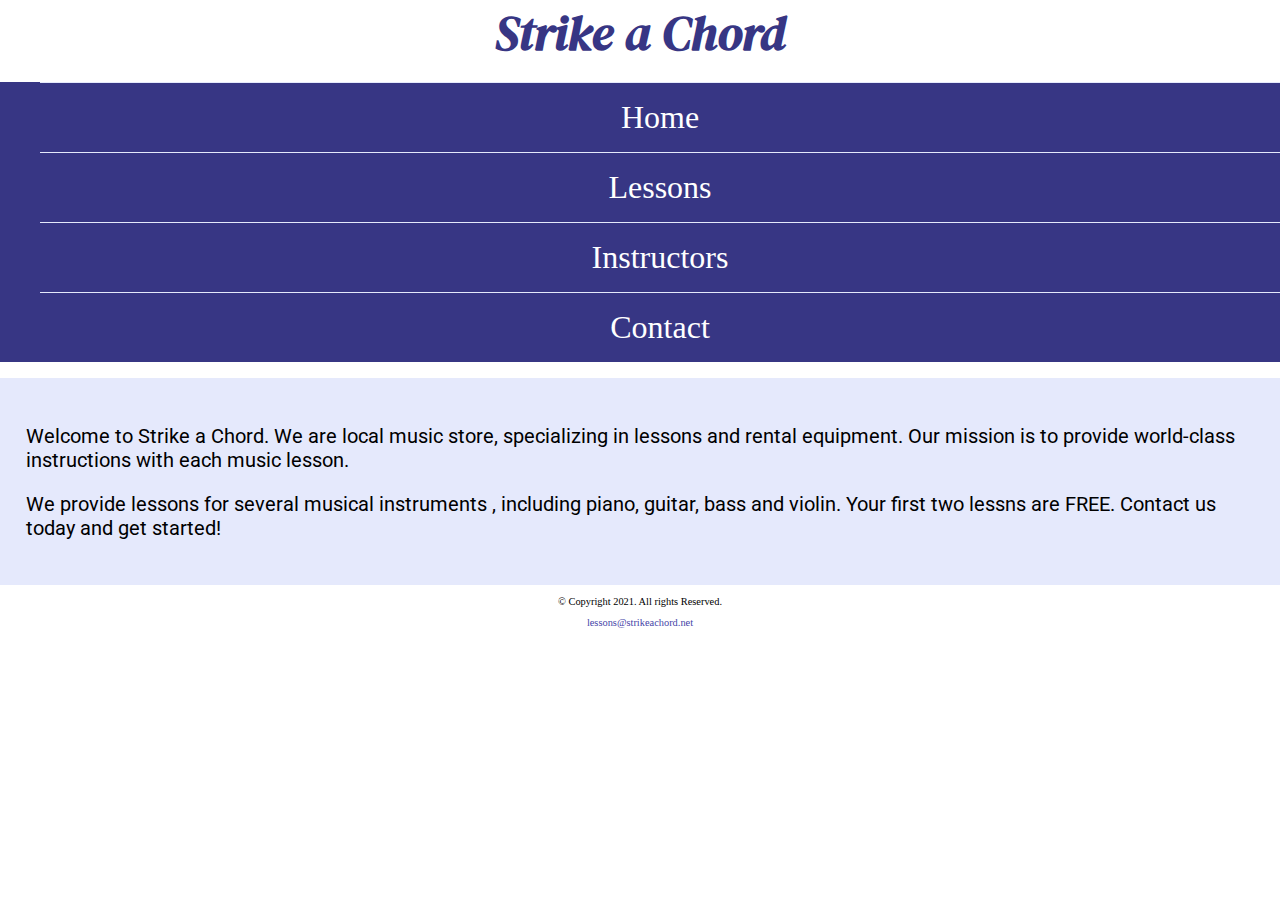
<file: music/index.html>
<!DOCTYPE html>
<!--
    Student name: Andrej Cvetkovski
    File Name: index.html
    Date: 02/12/2024
-->
<html lang="en">
    <title>Strike a Chord: Home Page</title>
    <meta charset="utf-8">
    <meta name="viewport" content="width=device-width, initial-scale=1.0">
    <link rel="stylesheet" href="css/styles.css">
    <link rel="preconnect" href="https://fonts.googleapis.com">
    <link rel="preconnect" href="https://fonts.gstatic.com" crossorigin>
    <link href="https://fonts.googleapis.com/css2?family=DM+Serif+Display:ital@0;1&family=Roboto:ital,wght@0,100;0,300;0,400;0,500;0,700;0,900;1,100;1,300;1,400;1,500;1,700;1,900&display=swap" rel="stylesheet">
    <header>
        <h1><span class="tab-desk">&#9836;</span> Strike a Chord <span class="tab-desk">&#9836;</span></h1>
    </header>

    <nav>
        <ul>
        <li> <a href="index.html">Home</a> </li>
        <li> <a href="lessons.html">Lessons</a></li>
        <li> <a href="instructors.html">Instructors</a></li>
        <li> <a href="contact.html">Contact</a></li>
        </ul>
    </nav>
    <!-- Hero Image -->
    <div id="hero" class="tab-desk">
        
        <img src="music-notes.jpg" alt="colorful music notes">
    </div>

    
    <main>

        <div id="intro">
        <p>Welcome to Strike a Chord. We are local music store, specializing
            in lessons and rental equipment. Our mission is to provide world-class
            instructions with each music lesson. 
        </p>

        <p>We provide lessons  for several musical instruments , including
            piano, guitar, bass and violin. Your first two lessns are FREE.
            Contact us today and get started!
        </p>
        </div>
    </main>

    <footer>
        <p>&copy; Copyright 2021. All rights Reserved.</p>
        <a href="mailto:lessons@strikeachord.net">lessons@strikeachord.net</a>
    </footer>

</html>
</file>
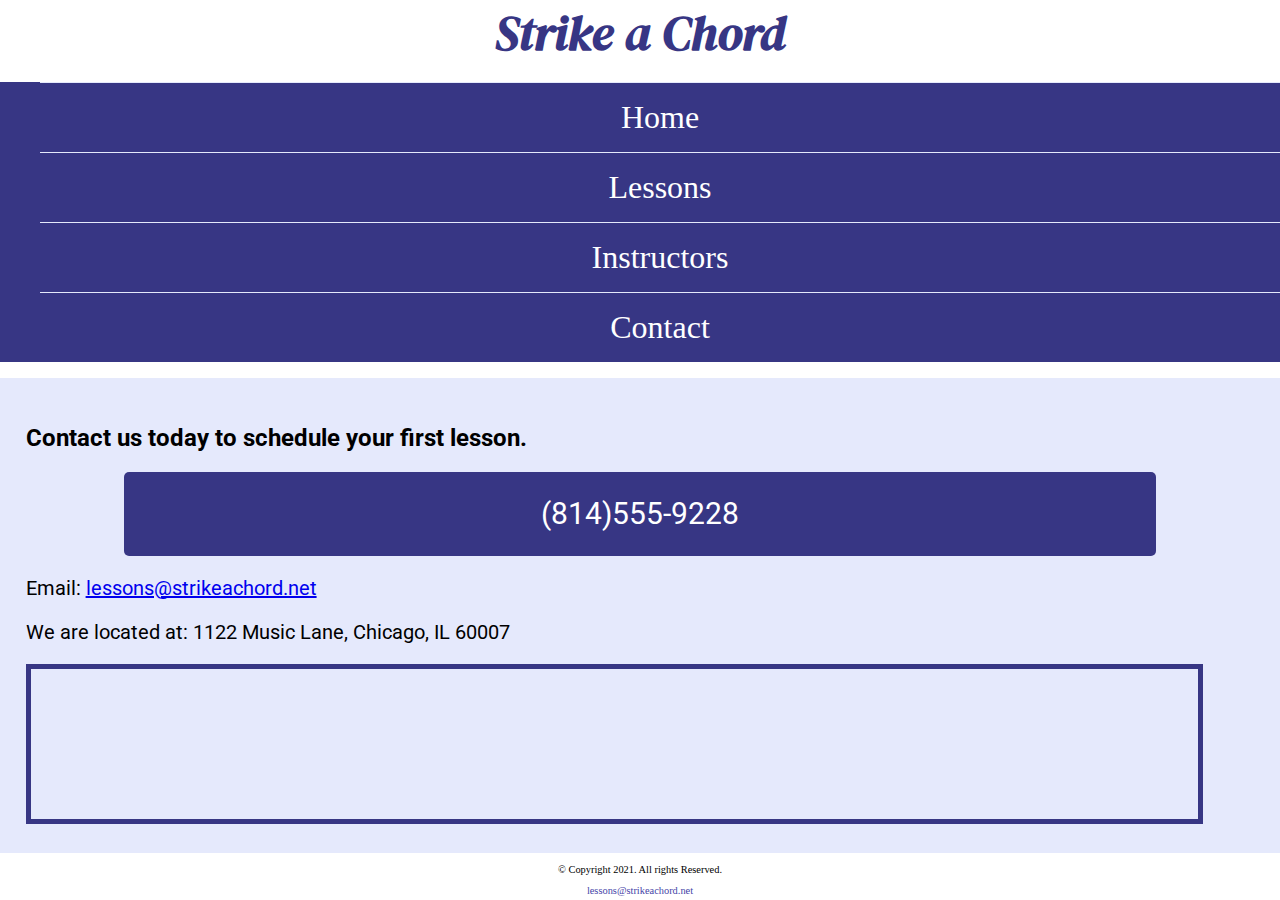
<file: music/contact.html>
<!DOCTYPE html>
<!--
    Student name: Andrej Cvetkovski
    File Name: contact.html
    Date: 02/12/2024
-->
<html lang="en">
    <title>Strike a Chord: Contact</title>
    <meta charset="utf-8">
    <meta name="viewport" content="width=device-width, initial-scale=1.0">
    <link rel="stylesheet" href="css/styles.css">
    <link rel="preconnect" href="https://fonts.googleapis.com">
    <link rel="preconnect" href="https://fonts.gstatic.com" crossorigin>
    <link href="https://fonts.googleapis.com/css2?family=DM+Serif+Display:ital@0;1&family=Roboto:ital,wght@0,100;0,300;0,400;0,500;0,700;0,900;1,100;1,300;1,400;1,500;1,700;1,900&display=swap" rel="stylesheet">
    <header>
        <h1><span class="tab-desk">&#9836;</span> Strike a Chord <span class="tab-desk">&#9836;</span></h1>
    </header>

    <nav>
        <ul>
        <li> <a href="index.html">Home</a> </li>
        <li> <a href="lessons.html">Lessons</a></li>
        <li> <a href="instructors.html">Instructors</a></li>
        <li> <a href="contact.html">Contact</a></li>
        </ul>
    </nav>

    <!-- Use the main area to add the main content to the webpage-->
    <main>
        <div id="hero">
            <h2>Contact us today to schedule your first lesson.</h2>
            <p><a href="(814)555-9228" class="tel-link">(814)555-9228</a></p>
            <p>Email: <a href="mailto:lessons@strikeachord.net" class="email-link">lessons@strikeachord.net</a> </p>
            <p>We are located at: 1122 Music Lane, Chicago, IL 60007</p>

            <iframe src="https://www.google.com/maps/embed?pb=!1m18!1m12!1m3!1d380514.4936221771!2d-88.06160865667101!3d41.8332616975542!2m3!1f0!2f0!3f0!3m2!1i1024!2i768!4f13.1!3m3!1m2!1s0x880e2c3cd0f4cbed%3A0xafe0a6ad09c0c000!2sChicago%2C%20IL!5e0!3m2!1sen!2sus!4v1707245167071!5m2!1sen!2sus" allowfullscreen="" class="map" loading="lazy" referrerpolicy="no-referrer-when-downgrade"></iframe>


        </div>
    </main>

    <footer>
        <p>&copy; Copyright 2021. All rights Reserved.</p>
        <a href="mailto:lessons@strikeachord.net">lessons@strikeachord.net</a>
    </footer>

</html>
</file>
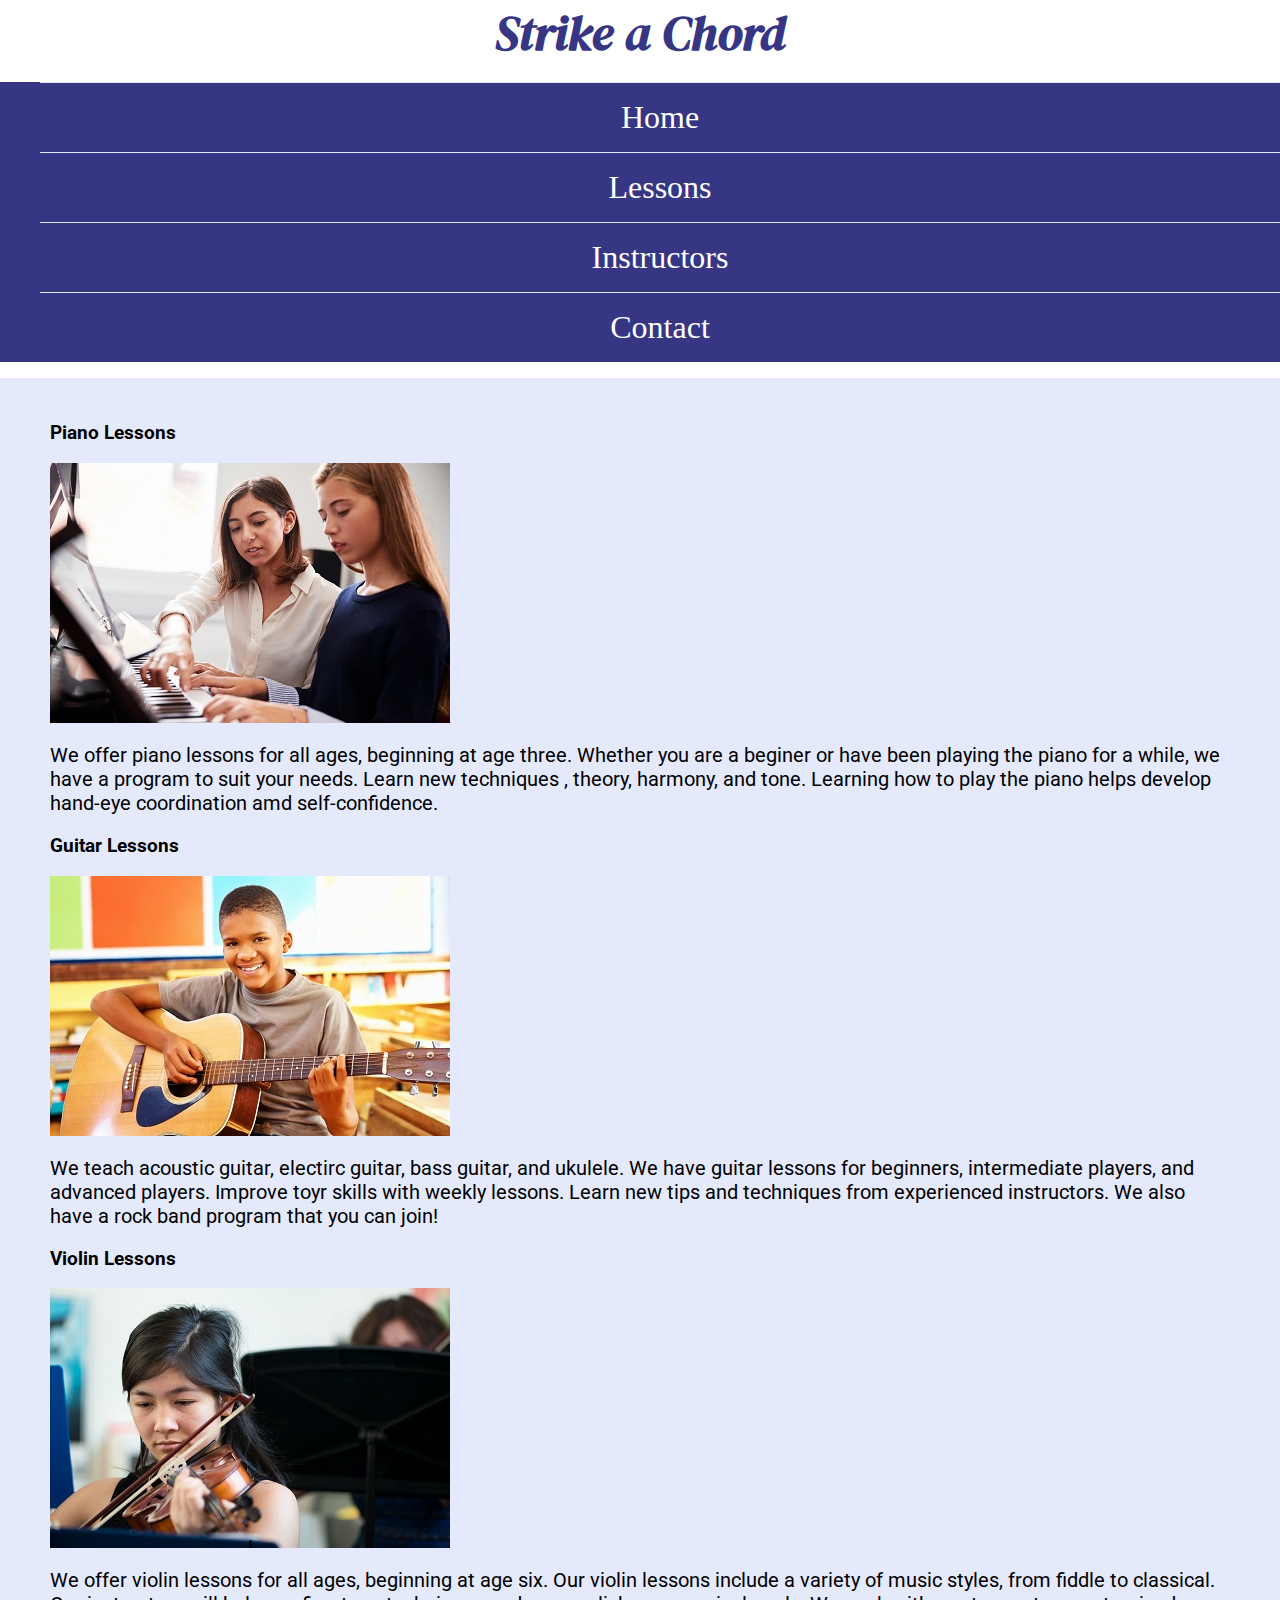
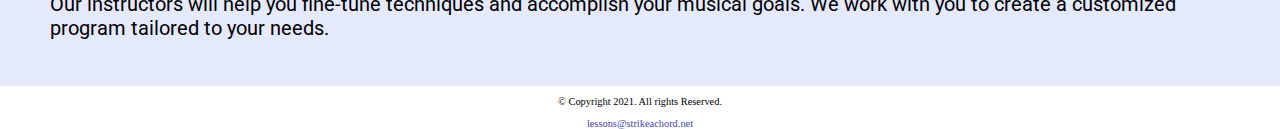
<file: music/lessons.html>
<!DOCTYPE html>
<!--
    Student name: Andrej Cvetkovski
    File Name: lessons.html
    Date: 02/12/2024
-->
<html lang="en">
    <title>Strike a Chord: Lessons</title>
    <meta charset="utf-8">
    <meta name="viewport" content="width=device-width, initial-scale=1.0">
    <link rel="stylesheet" href="css/styles.css">
    <link rel="preconnect" href="https://fonts.googleapis.com">
    <link rel="preconnect" href="https://fonts.gstatic.com" crossorigin>
    <link href="https://fonts.googleapis.com/css2?family=DM+Serif+Display:ital@0;1&family=Roboto:ital,wght@0,100;0,300;0,400;0,500;0,700;0,900;1,100;1,300;1,400;1,500;1,700;1,900&display=swap" rel="stylesheet">
    <header>
        <h1><span class="tab-desk">&#9836;</span> Strike a Chord <span class="tab-desk">&#9836;</span></h1>
    </header>

    <nav>
        <ul>
        <li> <a href="index.html">Home</a> </li>
        <li> <a href="lessons.html">Lessons</a></li>
        <li> <a href="instructors.html">Instructors</a></li>
        <li> <a href="contact.html">Contact</a></li>
        </ul>
    </nav>

    <!-- Use the main area to add the main content to the webpage-->
    <main>
        <div id="hero" class="tab-desk">
            <h2>Private Lessons</h2>
            <p>We make learning music fun! We offer private lessons for piano,
                guitar, and violin. Contact us today to schedule your first
                lesson for free!
            </p>
            <p>We provide:</p>
            <ul>
                <li>Dedicated and Professional Instructors</li>
                <li>No Long-Term Contracts</li>
                <li>Flexible Schedule</li>
                <li>Spring and Winter Performances</li>
                <li>Summer Camps</li>
            </ul>

        </div>
        <div id="piano">
            <h3>Piano Lessons</h3>
            <img src="piano-lesson.jpg" alt="piano teacher and student sitting at a piano" class="round">
            <p>We offer piano lessons for all ages, beginning at age three.
                Whether you are a beginer or have been playing the piano for a while,
                we have a program to suit your needs. Learn new techniques , theory,
                harmony, and tone. Learning how to play the piano helps develop
                hand-eye coordination amd self-confidence.
            </p>
        </div>
        <div id="guitar">
            <h3>Guitar Lessons</h3>
            <img src="child-guitar.jpg" alt="child with a smile holding a guitar" class="round">
            <p>We teach acoustic guitar, electirc guitar, bass guitar,
                and ukulele. We have guitar lessons for beginners, intermediate players,
                and advanced players. Improve toyr skills with weekly lessons. Learn
                new tips and techniques from experienced instructors. We also have a rock band program
                that you can join! 
            </p>
        </div>
        <div id="violin">
            <h3>Violin Lessons</h3>
            <img src="woman-violin.jpg" alt="woman playing the violin" class="round">
            <p>We offer violin lessons for all ages, beginning at age six. Our
                violin lessons include a variety of music styles, from fiddle
            to classical. Our instructors will help you fine-tune techniques and
            accomplish your musical goals. We work with you to create a customized program
            tailored to your needs. </p>
        </div>
    </main>

    <footer>
        <p>&copy; Copyright 2021. All rights Reserved.</p>
        <a href="mailto:lessons@strikeachord.net">lessons@strikeachord.net</a>
    </footer>

</html>
</file>
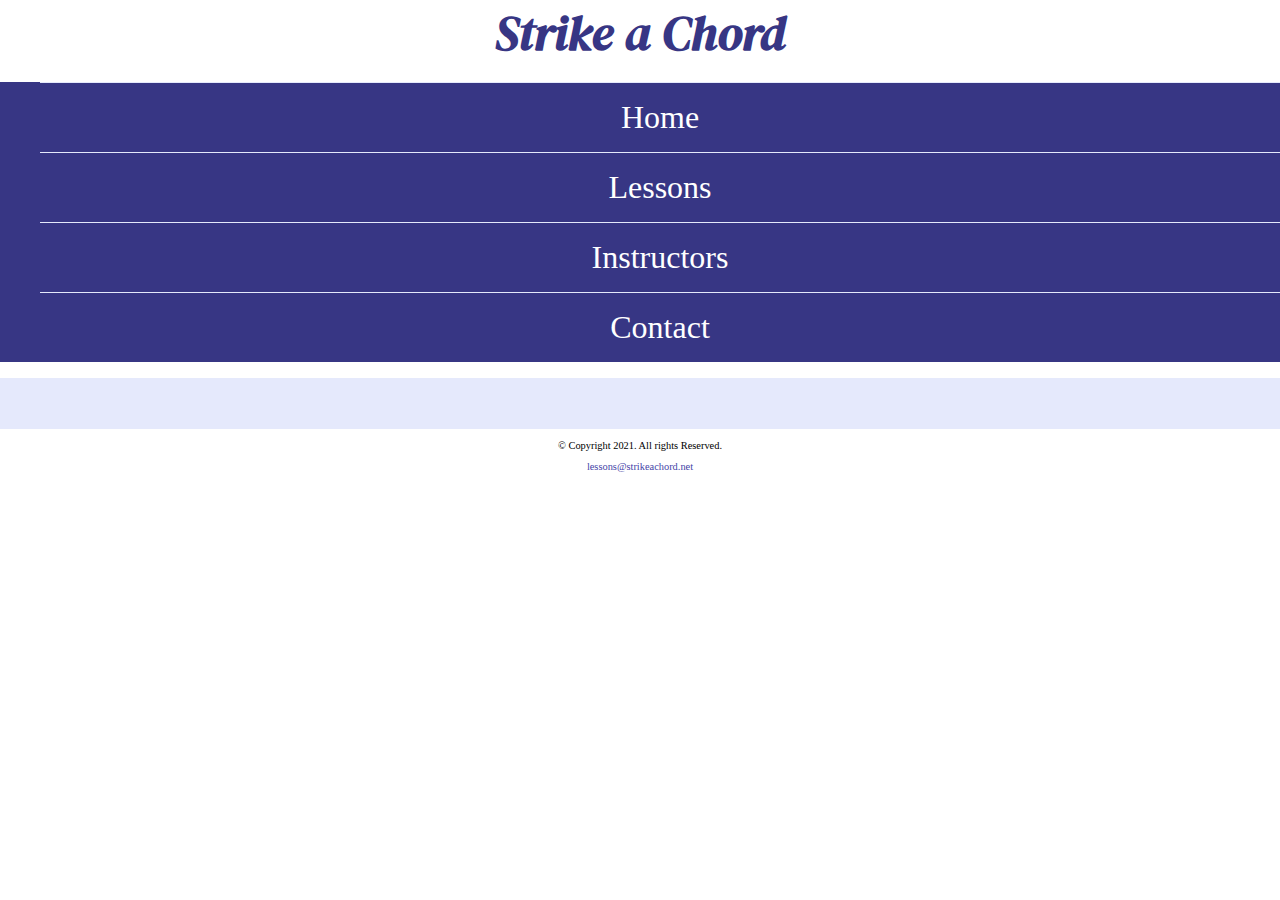
<file: music/template.html>
<!DOCTYPE html>
<!--
    Student name: Andrej Cvetkovski
    File Name: template.html
    Date: 02/12/2024
-->
<html lang="en">
    <title>Strike a Chord: Template</title>
    <meta charset="utf-8">
    <meta name="viewport" content="width=device-width, initial-scale=1.0">
    <link rel="stylesheet" href="css/styles.css">
    <link rel="preconnect" href="https://fonts.googleapis.com">
    <link rel="preconnect" href="https://fonts.gstatic.com" crossorigin>
    <link href="https://fonts.googleapis.com/css2?family=DM+Serif+Display:ital@0;1&family=Roboto:ital,wght@0,100;0,300;0,400;0,500;0,700;0,900;1,100;1,300;1,400;1,500;1,700;1,900&display=swap" rel="stylesheet">
    <header>
        <h1><span class="tab-desk">&#9836;</span> Strike a Chord <span class="tab-desk">&#9836;</span></h1>
    </header>

    <nav>
        <ul>
        <li> <a href="index.html">Home</a> </li>
        <li> <a href="lessons.html">Lessons</a></li>
        <li> <a href="instructors.html">Instructors</a></li>
        <li> <a href="contact.html">Contact</a></li>
        </ul>
    </nav>

    <!-- Use the main area to add the main content to the webpage-->
    <main>
        <div id="hero" class="tab-desk">

        </div>
    </main>

    <footer>
        <p>&copy; Copyright 2021. All rights Reserved.</p>
        <a href="mailto:lessons@strikeachord.net">lessons@strikeachord.net</a>
    </footer>

</html>
</file>
<file: music/css/styles.css>
/*
    Student name: Andrej Cvetkovski
    File Name: contact.html
    Date: 02/12/2024
*/

/* CSS Reset */
body, header, nav, main, footer, img, h1 {
    margin: 0;
    padding: 0;
    border: 0;
}

/* Style rule for images */
img {
    max-width: 100%;
    display: block;
}

/* Style rules for mobile viewpoint*/

/* Hide tab-desk class */
.tab-desk {
    display: none;
}

/* Style rule for header content */
header{
    text-align: center;
    font-size: 1.5em;
    color: #373684;
}

h1 {
    font-style: italic;
    font-family: "DM Serif Display", serif;
}

/*Style rules for navigation area */

nav {
    background-color: #373684;
}

nav ul {
    list-style-type: none;
    text-align: center;
}

nav li {
    display: block;
    border-top: 1px solid #e5e9fc;
    font-size: 2em;
}

nav li a {
    display: block;
    color: #fff;
    text-align: center;
    padding: 0.5em 1em;
    text-decoration: none;
}













/* Style rules for main content */
main {
    padding: 2%;
    background-color: #e5e9fc;
    overflow: auto;
    font-family: "Roboto", sans-serif;
}

main p {
    font-size: 1.25em;
}

.action {
    font-size: 1.25em;
    color: #373684;
    font-weight: bold;
}

#piano, #guitar, #violin {
    margin: 0 2%;
}

#info {
    clear: left;
    background-color: #c0caf7;
    padding: 1% 2%;
}

#info ul {
    margin-left: 10%;
}

#round {
    border-radius: 8px;
}

#contact .email-link {
    text-align: center;
}

.tel-link {
    background-color: #373684;
    padding: 2%;
    margin: 0 auto;
    width: 80%;
    text-align: center;
    border-radius: 5px;
    text-decoration: none;
    color: #fff;
    font-size: 1.5em;
    display: block;
}


.map {
    border: 5px solid #373684;
    width: 95%;
    height: 50%;
}







/* Style rules for footer content */
footer{
    text-align: center;
    font-size: 0.65em;
    clear: left;
}

footer a {
    color: #4645a8;
    text-decoration: none;
}
</file>
